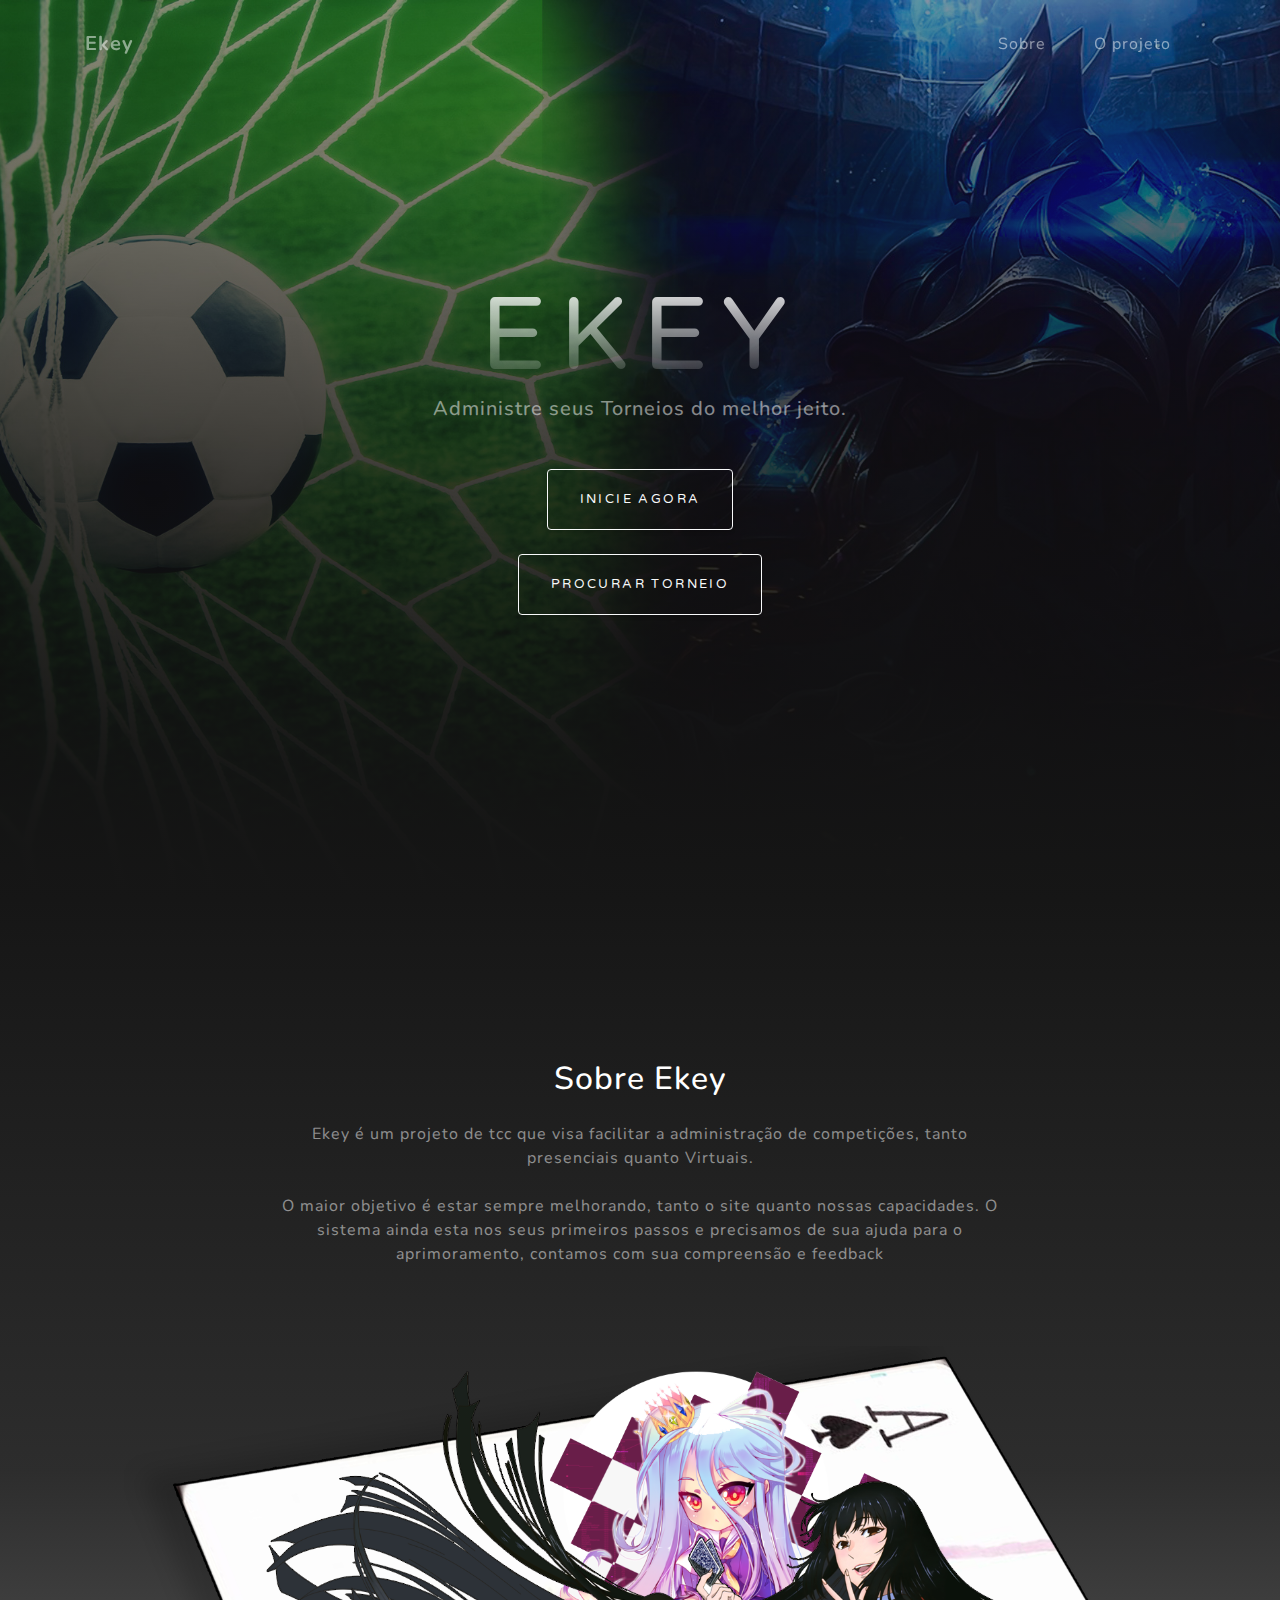
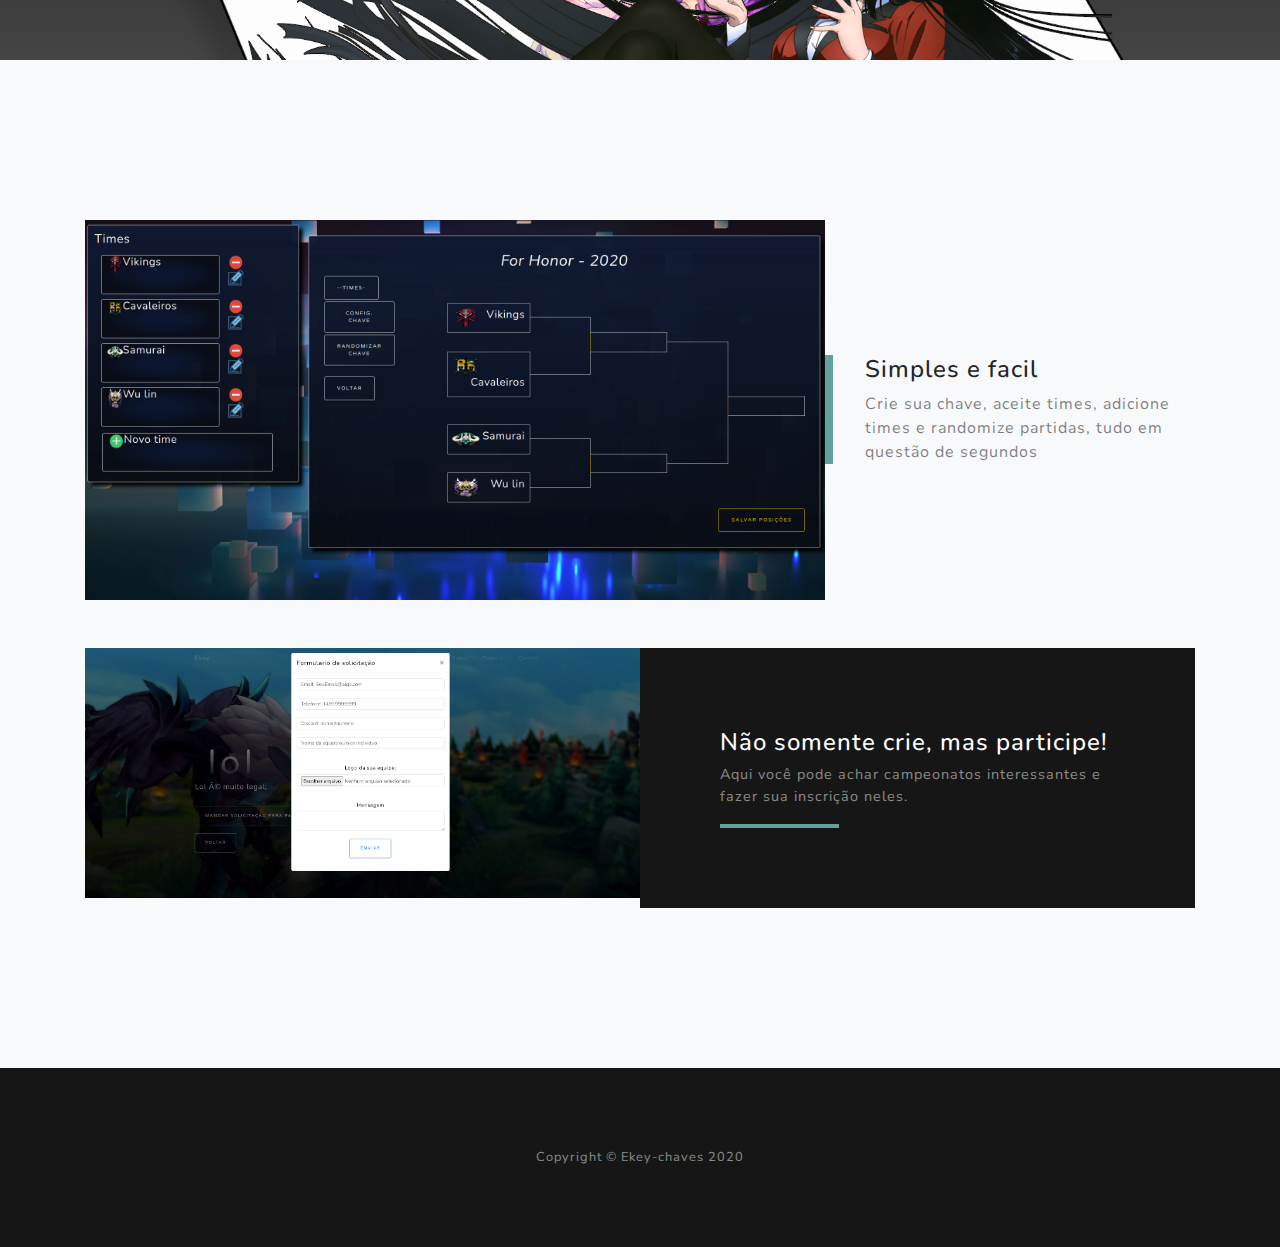
<file: index.html>
<!DOCTYPE html>
<html lang="pt_br">

<head>

  <meta charset="utf-8">
  <meta name="viewport" content="width=device-width, initial-scale=1, shrink-to-fit=no">
  <meta name="description" content="">
  <meta name="author" content="">

  <title>Ekey</title>

  <!-- Bootstrap core CSS -->
  <link rel="stylesheet" href="https://stackpath.bootstrapcdn.com/bootstrap/4.4.1/css/bootstrap.min.css" integrity="sha384-Vkoo8x4CGsO3+Hhxv8T/Q5PaXtkKtu6ug5TOeNV6gBiFeWPGFN9MuhOf23Q9Ifjh" crossorigin="anonymous">


  <!-- fontes -->
  <link href="vendor/fontawesome-free/css/all.min.css" rel="stylesheet">
  <link href="https://fonts.googleapis.com/css?family=Varela+Round" rel="stylesheet">
  <link href="https://fonts.googleapis.com/css?family=Nunito:200,200i,300,300i,400,400i,600,600i,700,700i,800,800i,900,900i" rel="stylesheet">

  <!-- Css da pagina -->
  <link href="css/grayscale.min.css" rel="stylesheet">
<link
    rel="stylesheet"
    href="https://cdnjs.cloudflare.com/ajax/libs/animate.css/4.0.0/animate.min.css"
  />
</head>

<body id="page-top">

  <!-- barra de cima lá -->
  <nav class="navbar navbar-expand-lg navbar-light fixed-top" id="mainNav">
    <div class="container">
      <a class="navbar-brand js-scroll-trigger animate__animated animate__bounceInLeft" href="#page-top">Ekey</a>
      <button class="navbar-toggler navbar-toggler-right" type="button" data-toggle="collapse" data-target="#navbarResponsive" aria-controls="navbarResponsive" aria-expanded="false" aria-label="Toggle navigation">
        Menu
        <i class="fas fa-bars"></i>
      </button>
      <div class="collapse navbar-collapse" id="navbarResponsive">
        <ul class="navbar-nav ml-auto">
          <li class="nav-item">
            <a class="nav-link js-scroll-trigger" href="#about">Sobre</a>
          </li>
          <li class="nav-item">
            <a class="nav-link js-scroll-trigger" href="#projects">O projeto</a>
          </li>
          
        </ul>
      </div>
    </div>
  </nav>

  <!-- Header -->
  <header class="masthead">
    <div class="container d-flex h-100 align-items-center">
      <div class="mx-auto text-center">
        <h1 class="mx-auto my-0 text-uppercase animate__animated animate__fadeInDown" style="animation-duration: 2.5s">Ekey</h1>
        <h2 class="text-white-50 mx-auto mt-2 mb-5 animate__animated animate__fadeInUp" style="animation-duration: 4s">Administre seus Torneios do melhor jeito.</h2>
        <a href="login.php" class="btn btn-outline-light border border-light animate__animated animate__fadeIn" style="animation-duration: 6s" >Inicie agora</a><br><br>
        <a href="pesquisa.php" class="btn btn-outline-light border border-light  animate__animated animate__fadeIn" style="animation-duration: 6s">Procurar Torneio</a>
      </div>
    </div>
  </header>

  <!-- sessao sobrer -->
  <section id="about" class="about-section text-center">
    <div class="container">
      <div class="row">
        <div class="col-lg-8 mx-auto">
          <h2 class="text-white mb-4">Sobre Ekey</h2>
          <p class="text-white-50">Ekey é um projeto de tcc que visa facilitar a administração de competições, tanto presenciais quanto Virtuais.<br><br>O maior objetivo é estar sempre melhorando, tanto o site quanto nossas capacidades. O sistema ainda esta nos seus primeiros passos e precisamos de sua ajuda para o aprimoramento, contamos com sua compreensão e feedback </p>
          
        </div>
      </div>
      <img src="img/ipad.png" class="img-fluid" alt="">
    </div>
  </section>

  <!-- Projects Section -->
  <section id="projects" class="projects-section bg-light">
    <div class="container">

      <!-- Featured Project Row -->
      <div class="row align-items-center no-gutters mb-4 mb-lg-5">
        <div class="col-xl-8 col-lg-7">
          <img class="img-fluid mb-3 mb-lg-0" src="img/print1.png" alt="">
        </div>
        <div class="col-xl-4 col-lg-5">
          <div class="featured-text text-center text-lg-left">
            <h4>Simples e facil</h4>
            <p class="text-black-50 mb-0">Crie sua chave, aceite times, adicione times e randomize partidas, tudo em questão de segundos</p>
          </div>
        </div>
      </div>

      <!-- Project One Row -->
      <div class="row justify-content-center no-gutters mb-5 mb-lg-0">
        <div class="col-lg-6">
          <img class="img-fluid" src="img/print2.png" alt="formulario">
        </div>
        <div class="col-lg-6">
          <div class="bg-black text-center h-100 project">
            <div class="d-flex h-100">
              <div class="project-text w-100 my-auto text-center text-lg-left">
                <h4 class="text-white">Não somente crie, mas participe!</h4>
                <p class="mb-0 text-white-50">Aqui você pode achar campeonatos interessantes e fazer sua inscrição neles.</p>
                <hr class="d-none d-lg-block mb-0 ml-0">
              </div>
            </div>
          </div>
        </div>
      </div>

      
    </div>
  </section>

  <!-- rodaṕe -->
  <footer class="bg-black small text-center text-white-50">
    <div class="container">
      Copyright &copy; Ekey-chaves 2020
    </div>
  </footer>

  <!-- Bootstrap core JavaScript -->
  <script src="vendor/jquery/jquery.min.js"></script>
  <script src="vendor/bootstrap/js/bootstrap.bundle.min.js"></script>

  <!-- Plugin JavaScript -->
  <script src="vendor/jquery-easing/jquery.easing.min.js"></script>

  <!-- Custom scripts for this template -->
  <script src="js/grayscale.min.js"></script>

</body>

</html>
</file>
<file: css/grayscale.min.css>
/*!
 * Start Bootstrap - Grayscale v5.0.9 (https://startbootstrap.com/template-overviews/grayscale)
 * Copyright 2013-2019 Start Bootstrap
 * Licensed under MIT (https://github.com/BlackrockDigital/startbootstrap-grayscale/blob/master/LICENSE)
 */#mainNav{min-height:56px;background-color:#fff}#mainNav .navbar-toggler{font-size:80%;padding:.75rem;color:#64a19d;border:1px solid #64a19d}#mainNav .navbar-toggler:focus{outline:0}#mainNav .navbar-brand{color:#161616;font-weight:700;padding:.9rem 0}#mainNav .navbar-nav .nav-item:hover{color:fade(white,80%);outline:0;background-color:transparent}#mainNav .navbar-nav .nav-item:active,#mainNav .navbar-nav .nav-item:focus{outline:0;background-color:transparent}@media (min-width:992px){#mainNav{padding-top:0;padding-bottom:0;border-bottom:none;background-color:transparent;transition:background-color .3s ease-in-out}#mainNav .navbar-brand{padding:.5rem 0;color:rgba(255,255,255,.5)}#mainNav .nav-link{transition:none;padding:2rem 1.5rem;color:rgba(255,255,255,.5)}#mainNav .nav-link:hover{color:rgba(255,255,255,.75)}#mainNav .nav-link:active{color:#fff}#mainNav.navbar-shrink{background-color:#fff}#mainNav.navbar-shrink .navbar-brand{color:#161616}#mainNav.navbar-shrink .nav-link{color:#161616;padding:1.5rem 1.5rem 1.25rem;border-bottom:.25rem solid transparent}#mainNav.navbar-shrink .nav-link:hover{color:#64a19d}#mainNav.navbar-shrink .nav-link:active{color:#467370}#mainNav.navbar-shrink .nav-link.active{color:#64a19d;outline:0;border-bottom:.25rem solid #64a19d}}.masthead{position:relative;width:100%;height:auto;min-height:35rem;padding:15rem 0;background:linear-gradient(to bottom,rgba(22,22,22,.3) 0,rgba(22,22,22,.7) 75%,#161616 100%),url(../img/bg-masthead.jpg);background-position:center;background-repeat:no-repeat;background-attachment:scroll;background-size:cover}.masthead h1{font-family:'Varela Round';font-size:2.5rem;line-height:2.5rem;letter-spacing:.8rem;background:-webkit-linear-gradient(rgba(255,255,255,.9),rgba(255,255,255,0));-webkit-text-fill-color:transparent;-webkit-background-clip:text}.masthead h2{max-width:20rem;font-size:1rem}@media (min-width:768px){.masthead h1{font-size:4rem;line-height:4rem}}@media (min-width:992px){.masthead{height:100vh;padding:0}.masthead h1{font-size:6.5rem;line-height:6.5rem;letter-spacing:.8rem}.masthead h2{max-width:30rem;font-size:1.25rem}}.btn{box-shadow:0 .1875rem .1875rem 0 rgba(0,0,0,.1)!important;padding:1.25rem 2rem;font-family:'Varela Round';font-size:80%;text-transform:uppercase;letter-spacing:.15rem;border:0}.btn-primary{background-color:#64a19d}.btn-primary:hover{background-color:#4f837f}.btn-primary:focus{background-color:#4f837f;color:#fff}.btn-primary:active{background-color:#467370!important}.about-section{padding-top:10rem;background:linear-gradient(to bottom,#161616 0,rgba(22,22,22,.9) 75%,rgba(22,22,22,.8) 100%)}.about-section p{margin-bottom:5rem}.projects-section{padding:10rem 0}.projects-section .featured-text{padding:2rem}@media (min-width:992px){.projects-section .featured-text{padding:0 0 0 2rem;border-left:.5rem solid #64a19d}}.projects-section .project-text{padding:3rem;font-size:90%}@media (min-width:992px){.projects-section .project-text{padding:5rem}.projects-section .project-text hr{border-color:#64a19d;border-width:.25rem;width:30%}}.signup-section{padding:10rem 0;background:linear-gradient(to bottom,rgba(22,22,22,.1) 0,rgba(22,22,22,.5) 75%,#161616 100%),url("../img/pesquisa.jpg");background-position:center;background-repeat:no-repeat;background-attachment:scroll;background-size:cover}.signup-section .form-inline input{box-shadow:0 .1875rem .1875rem 0 rgba(0,0,0,.1)!important;padding:1.25rem 2rem;height:auto;font-family:'Varela Round';font-size:80%;text-transform:uppercase;letter-spacing:.15rem;border:0}.contact-section{padding:5rem 0 0}.contact-section .card{border:0;border-bottom:.25rem solid #64a19d}.contact-section .card h4{font-size:.8rem;font-family:'Varela Round';text-transform:uppercase;letter-spacing:.15rem}.contact-section .card hr{border-color:#64a19d;border-width:.25rem;width:3rem}.contact-section .social{margin-top:5rem}.contact-section .social a{text-align:center;height:3rem;width:3rem;background:rgba(255,255,255,.1);border-radius:100%;line-height:3rem;color:rgba(255,255,255,.3)}.contact-section .social a:hover{color:rgba(255,255,255,.5)}.contact-section .social a:active{color:#fff}body{font-family:Nunito;letter-spacing:.0625em}a{color:#64a19d}a:focus,a:hover{text-decoration:none;color:#3c6360}.bg-black{background-color:#161616!important}.bg-primary{background-color:#64a19d!important}.text-primary{color:#64a19d!important}footer{padding:5rem 0}
</file>
